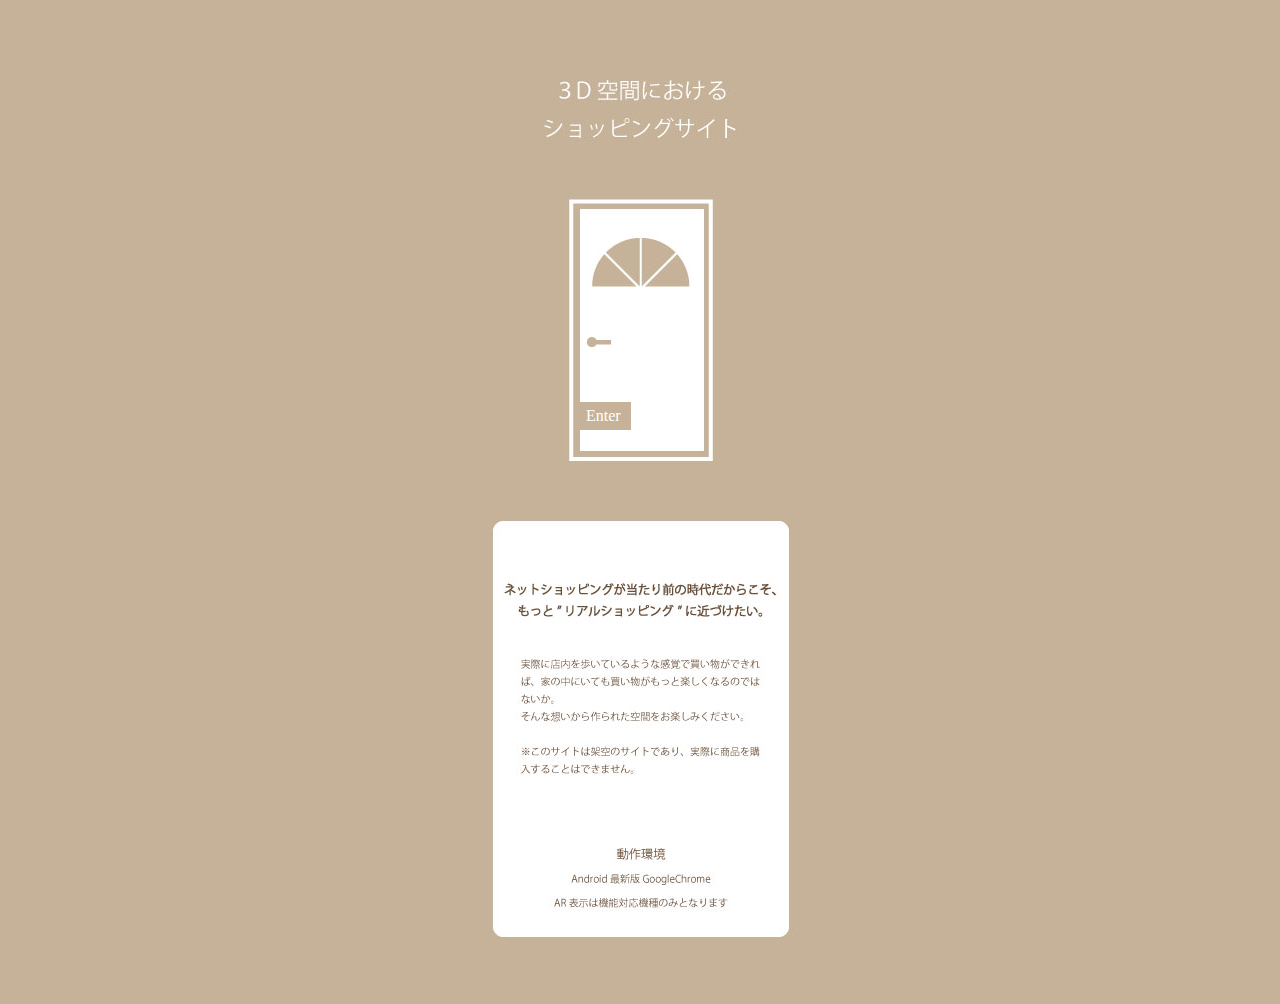
<file: index.html>
<!DOCTYPE html>
<html class="md" lang="ja">

<head>
  <meta charset="UTF-8">
  <meta name="viewport" content="width=device-width, initial-scale=1.0">
  <title>3D空間におけるショッピングサイト</title>
  <link rel="stylesheet" type="text/css" href="css/ress.min.css">
  <link rel="stylesheet" href="style.css">
</head>

<body>
  <div class="top-page">
    <img src="images/アプリトップ１.jpg">

      <a href="https://furukawa318.github.io/mex-2020/top.html"> <p>Enter</p></a>

  </div>
  
  <!-- <div>
    <p>3D空間における<br>ショッピングサイト</p>
  </div> -->

  <!-- <div class="door">
    <div class="enter">
      Enter
    </div>
  </div> -->

  <!-- <div class="greeting">
    <p>実際に店内を歩いているような感覚で買い物ができれば、家の中にいても買い物がもっと楽しくなるのではないか。そんな想いから作られた空間をお楽しみください。</p>

    <p>※このサイトは架空のサイトであり、実際に商品を購入することはできません。</p>

    <p>動作環境</p>

    <p>Android最新版GoogleChrome
      <br>AR表示は機能対応機種のみとなります
    </p>
  </div> -->

</body>


</html>
</file>
<file: style.css>
.body {
    margin: 0;
    overflow: hidden;
}

.top-page {
    position: relative;
    max-height: 100%;
    background:#C6B299;
    text-align: center;
}

.top-page p {
    position: absolute;
    max-width: 25%;
    padding: 5px 10px;
    top: 40%;
    left: 45%;
    background:#C6B299;
    text-align: center;
    color: #fff;
}

#wrapper nav {
    display: inline-block;
    font-size: 0.8em;
    text-align: center;
    padding: 15px 20px 15px 28px;
    color: #fff;
}

#global-navi {
    background:#7e5f4d;
    position: fixed;
    top: 0;
    right: 0px;
    width: 100%;
    height: 8%;
    z-index: 1;
}

.CG {
    width: 100%;
    height: 100%;
}

.btn-none{
    display:none;
}


a.btn-Back {
    position: fixed;
    top: 10%;
    right: 25px;
    display: inline-block;
    text-decoration: none;
    text-align: center;
    line-height: 3rem;
    background: #c08c5b;/*ボタン色*/
    color: rgb(255, 255, 255);
    border-radius: 100%;
    box-shadow: 0px 0px 10px rgba(255, 255, 255, 0.6) inset;
    width: 50px;
    height: 50px;
    font-size: 0.8em;
    z-index: 1;
}

.btn-AR {
    position: fixed;
    top: 20%;
    right: 25px;
    display: inline-block;
    text-decoration: none;
    text-align: center;
    line-height: 3rem;
    background: #c08c5b;/*ボタン色*/
    color: rgb(255, 255, 255);
    box-shadow: 0px 0px 10px rgba(255, 255, 255, 0.6) inset;
    border-radius: 100%;
    width: 50px;
    height: 50px;
    z-index: 1;
}

#default-progress-bar > .mask { 
    opacity: 0; 
}

#ARchange {
    background: transparent;
}

.mv-css {
    width: 100%;
    height: 100%;
    position: relative;
    z-index: 1;
    --poster-color: transparent;
    --progress-bar-color: transparent;
}

.mv-btn {
    background: transparent;
}

.btn-tuika {
    position: fixed;
    bottom: 10%;
    right: 20px;
    display: inline-block;
    padding: 5px 10px;
    text-decoration: none;
    text-align: center;
    background: #c08c5b;/*ボタン色*/
    box-shadow: 0px 0px 5px rgba(255, 255, 255, 0.6) inset;
    color: rgb(255, 255, 255);
    font-size: 0.8em;
    z-index: 1;
}

.foot {
    min-height: 100vh;
    position: relative;/*←相対位置*/
    padding-bottom: 0px;/*←footerの高さ*/
    box-sizing: border-box;/*←全て含めてmin-height:100vhに*/
}

footer {
    width: 100%;
    background-color:#c08c5b;
    color:#fff;
    text-align: center;
    padding: 30px 0;
    position: absolute;/*←絶対位置*/
    bottom: 0; /*下に固定*/
}

.md-body {
    height: 100%;
    position: relative;
    z-index: 0;
}

.md {
    height: 100%;
}

.md-mv {
    width: 100%;
    height: 100%;
}

/*Cartのスタイル*/

.cart-close {
    height: 50%;
    position: fixed;
    bottom: -50%;
    left: 0;
    z-index: 2;
    transition: bottom 0.4s cubic-bezier(0.5, 0, 0.75, 0);
}

.cart-open {
    bottom: 0%;
}

.btn-cart {
    left: 30px;
    bottom: 0px;
    display: inline-block;
    width: 40%;
    height: 40px;
    padding: 10px 3px;
    margin: 0;
    text-align: center;
    text-decoration: none;
    background: #7e5f4d;/*ボタン色*/
    color: rgb(255, 255, 255);
    position: absolute;
    bottom: 100%;
}

.btn-cart:before {
    content: "";
    position: absolute;
    top: 0;
    right: 100%;
    width: 0;
    height: 0;
    border-left: 20px solid transparent;
    border-bottom: 40px solid #7e5f4d;
}

.btn-cart:after {
    content: "";
    position: absolute;
    top: 0;
    left: 100%;
    width: 0;
    height: 0;
    border-right: 20px solid transparent;
    border-bottom: 40px solid #7e5f4d;
}

.cart-body {
    padding: 0 10px;
    height: 100%;
}

.cart-list {
    height: 100%;
    border: 3px solid #c08c5b;
    padding: 20px 20px;
    background-color: white;
    overflow: scroll;
}

.cart-item {
    display: flex;
    margin: 0 0 30px;
}

.cart-item:last-child {
    margin: 0;
}

.cart-img {
    width: 40%;
}

.cart-detail {
    width: 60%;
    padding: 0 0 0 20px;
}

.cart-title {
    font-size: 16px;
    letter-spacing: 1em;/*文字の間隔・カーニング*/
}

/*descriptionのスタイル*/
.description {
    z-index: 2;
    height: 50%;
    bottom: -50%;
    right: 0;
    position: fixed;
    transition: bottom 0.4s cubic-bezier(0.5, 0, 0.75, 0);
}

.description-open {
    bottom: 0%;
}

.btn-description {
    right: 30px;
    bottom: 0px;
    display: inline-block;
    width: 40%;
    height: 40px;
    padding: 10px 3px;
    text-align: center;
    text-decoration: none;
    background: #7e5f4d;/*ボタン色*/
    position: absolute;
    color: rgb(255, 255, 255);
    z-index: 2;
    bottom: 100%;
}

.btn-description:before {
    content: "";
    position: absolute;
    top: 0;
    right: 100%;
    width: 0;
    height: 0;
    border-left: 20px solid transparent;
    border-bottom: 40px solid #7e5f4d;
}

.btn-description:after {
    content: "";
    position: absolute;
    top: 0;
    left: 100%;
    width: 0;
    height: 0;
    border-right: 20px solid transparent;
    border-bottom: 40px solid #7e5f4d;
}

.description-body {
    margin: 0 10px;
    height: 100%;
    border: 3px solid #8f643d;
    padding: 25px 30px;
    background-color: white;
    overflow: scroll;
}

.description-title {
    font-size: 24px;
    letter-spacing: 1em;/*文字の間隔・カーニング*/
}

.description-price{
    margin-top: 15px;
    font-size: 20px;
    color: red;
}

.description-para {
    margin-top: 15px;
    font-size: 16px;
}
</file>
<file: css/ress.min.css>
/*!
 * ress.css • v2.0.4
 * MIT License
 * github.com/filipelinhares/ress
 */html{box-sizing:border-box;-webkit-text-size-adjust:100%;word-break:normal;-moz-tab-size:4;tab-size:4}*,:after,:before{background-repeat:no-repeat;box-sizing:inherit}:after,:before{text-decoration:inherit;vertical-align:inherit}*{padding:0;margin:0}hr{overflow:visible;height:0}details,main{display:block}summary{display:list-item}small{font-size:80%}[hidden]{display:none}abbr[title]{border-bottom:none;text-decoration:underline;text-decoration:underline dotted}a{background-color:transparent}a:active,a:hover{outline-width:0}code,kbd,pre,samp{font-family:monospace,monospace}pre{font-size:1em}b,strong{font-weight:bolder}sub,sup{font-size:75%;line-height:0;position:relative;vertical-align:baseline}sub{bottom:-.25em}sup{top:-.5em}input{border-radius:0}[disabled]{cursor:default}[type=number]::-webkit-inner-spin-button,[type=number]::-webkit-outer-spin-button{height:auto}[type=search]{-webkit-appearance:textfield;outline-offset:-2px}[type=search]::-webkit-search-decoration{-webkit-appearance:none}textarea{overflow:auto;resize:vertical}button,input,optgroup,select,textarea{font:inherit}optgroup{font-weight:700}button{overflow:visible}button,select{text-transform:none}[role=button],[type=button],[type=reset],[type=submit],button{cursor:pointer;color:inherit}[type=button]::-moz-focus-inner,[type=reset]::-moz-focus-inner,[type=submit]::-moz-focus-inner,button::-moz-focus-inner{border-style:none;padding:0}[type=button]::-moz-focus-inner,[type=reset]::-moz-focus-inner,[type=submit]::-moz-focus-inner,button:-moz-focusring{outline:1px dotted ButtonText}[type=reset],[type=submit],button,html [type=button]{-webkit-appearance:button}button,input,select,textarea{background-color:transparent;border-style:none}select{-moz-appearance:none;-webkit-appearance:none}select::-ms-expand{display:none}select::-ms-value{color:currentColor}legend{border:0;color:inherit;display:table;white-space:normal;max-width:100%}::-webkit-file-upload-button{-webkit-appearance:button;color:inherit;font:inherit}img{border-style:none}progress{vertical-align:baseline}svg:not([fill]){fill:currentColor}@media screen{[hidden~=screen]{display:inherit}[hidden~=screen]:not(:active):not(:focus):not(:target){position:absolute!important;clip:rect(0 0 0 0)!important}}[aria-busy=true]{cursor:progress}[aria-controls]{cursor:pointer}[aria-disabled]{cursor:default}
</file>
